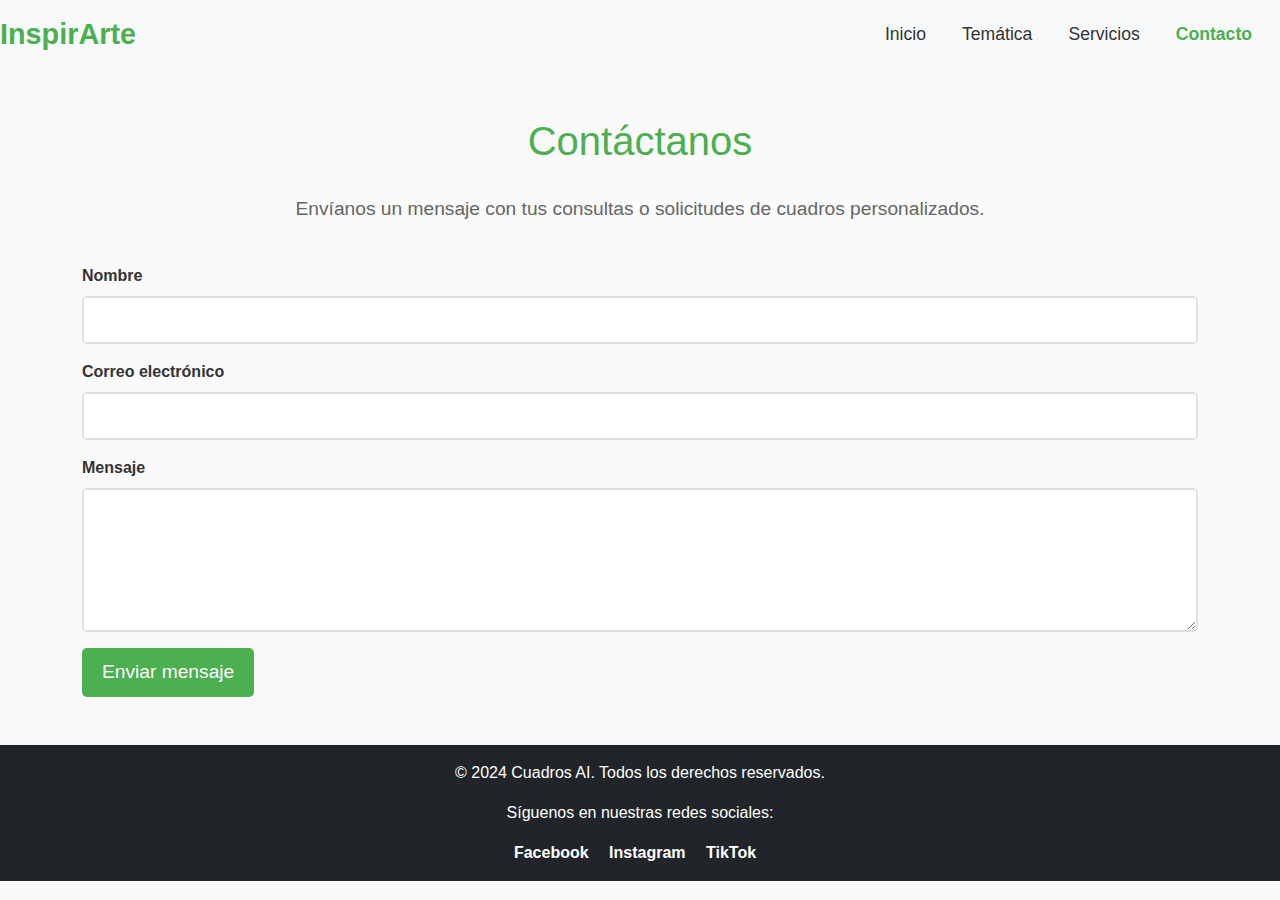
<file: misitiocuadrosconresina/contact.html>
<!DOCTYPE html>
<html lang="es">
<head>
    <meta charset="UTF-8">
    <meta name="viewport" content="width=device-width, initial-scale=1.0">
    <title>Contacto | Cuadros AI</title>
    <link href="https://cdn.jsdelivr.net/npm/bootstrap@5.3.0-alpha1/dist/css/bootstrap.min.css" rel="stylesheet">
    <link rel="stylesheet" href="css/styles.css">

</head>
<body>
    <nav class="navbar navbar-expand-lg navbar-light bg-light" style="background-color: #f5f5dc;"> 
        <a class="navbar-brand" href="#" style="color: #4CAF50;">InspirArte</a> 
        <button class="navbar-toggler" type="button" data-bs-toggle="collapse" data-bs-target="#navbarNav" aria-controls="navbarNav" aria-expanded="false" aria-label="Toggle navigation">
            <span class="navbar-toggler-icon"></span>
        </button>
        <div class="collapse navbar-collapse" id="navbarNav">
            <ul class="navbar-nav ms-auto">
                <li class="nav-item">
                    <a class="nav-link" href="index.html">Inicio</a> 
                </li>
                <li class="nav-item">
                    <a class="nav-link" href="tematica.html">Temática</a>
                </li>
                <li class="nav-item">
                    <a class="nav-link" href="servicios.html">Servicios</a>
                </li>
                <li class="nav-item">
                    <a class="nav-link active" href="contact.html">Contacto</a>
                </li>
            </ul>
        </div>
    </nav>
    
    
    <div class="container my-5">
        <h2>Contáctanos</h2>
        <p>Envíanos un mensaje con tus consultas o solicitudes de cuadros personalizados.</p>
        <form>
            <div class="mb-3">
                <label for="nombre" class="form-label">Nombre</label>
                <input type="text" class="form-control" id="nombre" required>
            </div>
            <div class="mb-3">
                <label for="email" class="form-label">Correo electrónico</label>
                <input type="email" class="form-control" id="email" required>
            </div>
            <div class="mb-3">
                <label for="mensaje" class="form-label">Mensaje</label>
                <textarea class="form-control" id="mensaje" rows="5" required></textarea>
            </div>
            <button type="submit" class="btn btn-primary">Enviar mensaje</button>
        </form>
    </div>

    <footer class="bg-dark text-white text-center p-3 mt-5">
        <p>&copy; 2024 Cuadros AI. Todos los derechos reservados.</p>
        <p>Síguenos en nuestras redes sociales:</p>
        <a href="https://www.facebook.com" class="text-white me-3" target="_blank">Facebook</a>
        <a href="https://www.instagram.com" class="text-white me-3" target="_blank">Instagram</a>
        <a href="https://www.tiktok.com" class="text-white" target="_blank">TikTok</a>
    </footer>

    <script src="https://cdn.jsdelivr.net/npm/bootstrap@5.3.0-alpha1/dist/js/bootstrap.bundle.min.js"></script>
</body>
</html>
</file>
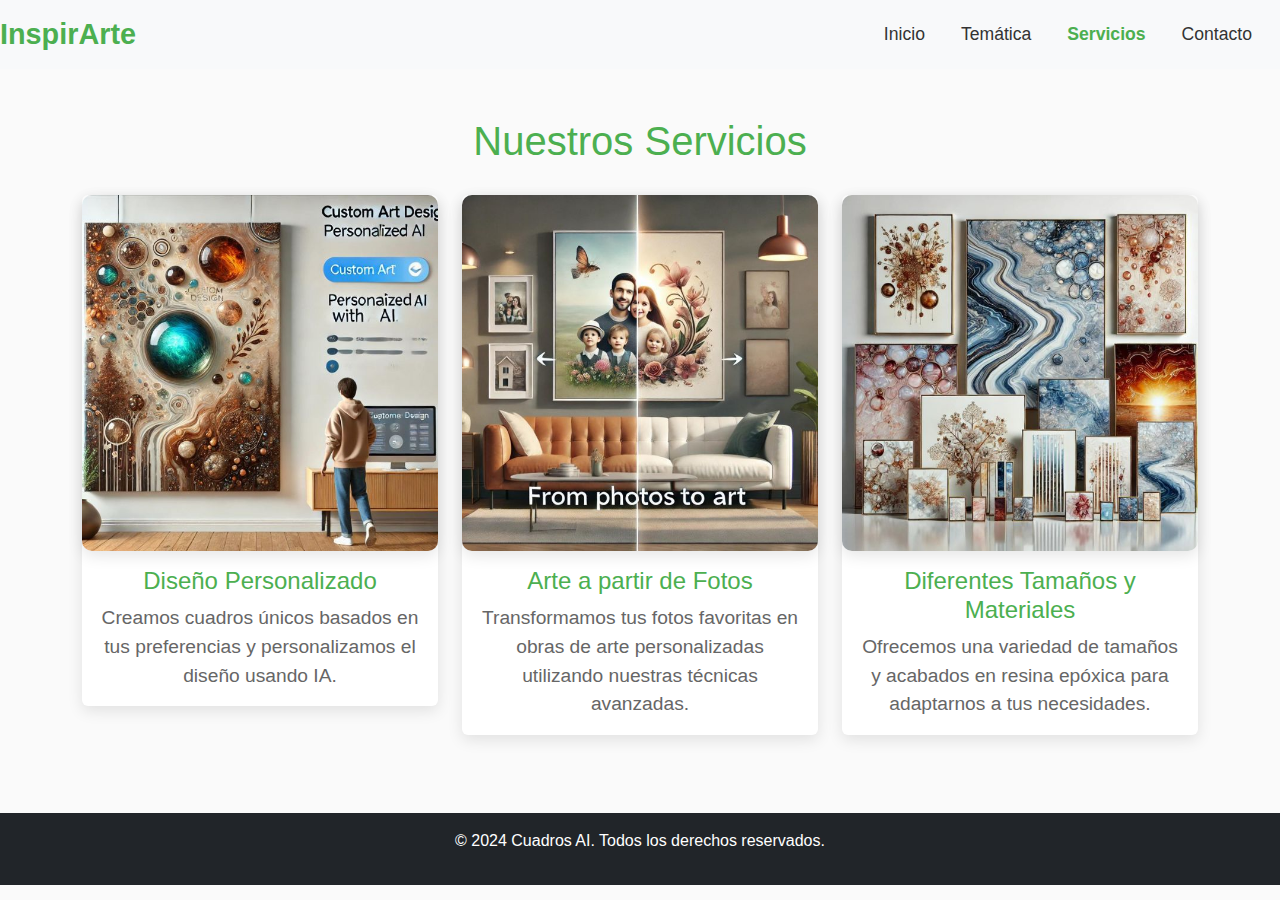
<file: misitiocuadrosconresina/servicios.html>
<!DOCTYPE html>
<html lang="es">
<head>
    <meta charset="UTF-8">
    <meta name="viewport" content="width=device-width, initial-scale=1.0">
    <title>Servicios | Cuadros AI</title>
    <link href="https://cdn.jsdelivr.net/npm/bootstrap@5.3.0-alpha1/dist/css/bootstrap.min.css" rel="stylesheet">
    <link rel="stylesheet" href="css/styles.css">


</head>
<body>
    <nav class="navbar navbar-expand-lg navbar-light bg-light" style="background-color: #f5f5dc;"> 
        <a class="navbar-brand" href="#" style="color: #4CAF50;">InspirArte</a> 
        <button class="navbar-toggler" type="button" data-bs-toggle="collapse" data-bs-target="#navbarNav" aria-controls="navbarNav" aria-expanded="false" aria-label="Toggle navigation">
            <span class="navbar-toggler-icon"></span>
        </button>
        <div class="collapse navbar-collapse" id="navbarNav">
            <ul class="navbar-nav ms-auto">
                <li class="nav-item">
                    <a class="nav-link" href="index.html">Inicio</a> 
                </li>
                <li class="nav-item">
                    <a class="nav-link" href="tematica.html">Temática</a>
                </li>
                <li class="nav-item">
                    <a class="nav-link active" href="servicios.html">Servicios</a>
                </li>
                <li class="nav-item">
                    <a class="nav-link" href="contact.html">Contacto</a>
                </li>
            </ul>
        </div>
    </nav>
    
    

    <div class="container my-5">
        <h2>Nuestros Servicios</h2>
        <div class="row">
            <div class="col-md-4">
                <div class="card">
                    <img src="img/servicio 1.jpg" class="card-img-top" alt="Servicio 1">
                    <div class="card-body">
                        <h5 class="card-title">Diseño Personalizado</h5>
                        <p class="card-text">Creamos cuadros únicos basados en tus preferencias y personalizamos el diseño usando IA.</p>
                    </div>
                </div>
            </div>
            <div class="col-md-4">
                <div class="card">
                    <img src="img/servicio 2.jpg" class="card-img-top" alt="Servicio 2">
                    <div class="card-body">
                        <h5 class="card-title">Arte a partir de Fotos</h5>
                        <p class="card-text">Transformamos tus fotos favoritas en obras de arte personalizadas utilizando nuestras técnicas avanzadas.</p>
                    </div>
                </div>
            </div>
            <div class="col-md-4">
                <div class="card">
                    <img src="img/servicio 3.jpg" class="card-img-top" alt="Servicio 3">
                    <div class="card-body">
                        <h5 class="card-title">Diferentes Tamaños y Materiales</h5>
                        <p class="card-text">Ofrecemos una variedad de tamaños y acabados en resina epóxica para adaptarnos a tus necesidades.</p>
                    </div>
                </div>
            </div>
        </div>
    </div>

    <footer class="bg-dark text-white text-center p-3 mt-5">
        <p>&copy; 2024 Cuadros AI. Todos los derechos reservados.</p>
    </footer>

    <script src="https://cdn.jsdelivr.net/npm/bootstrap@5.3.0-alpha1/dist/js/bootstrap.bundle.min.js"></script>
</body>
</html>
</file>
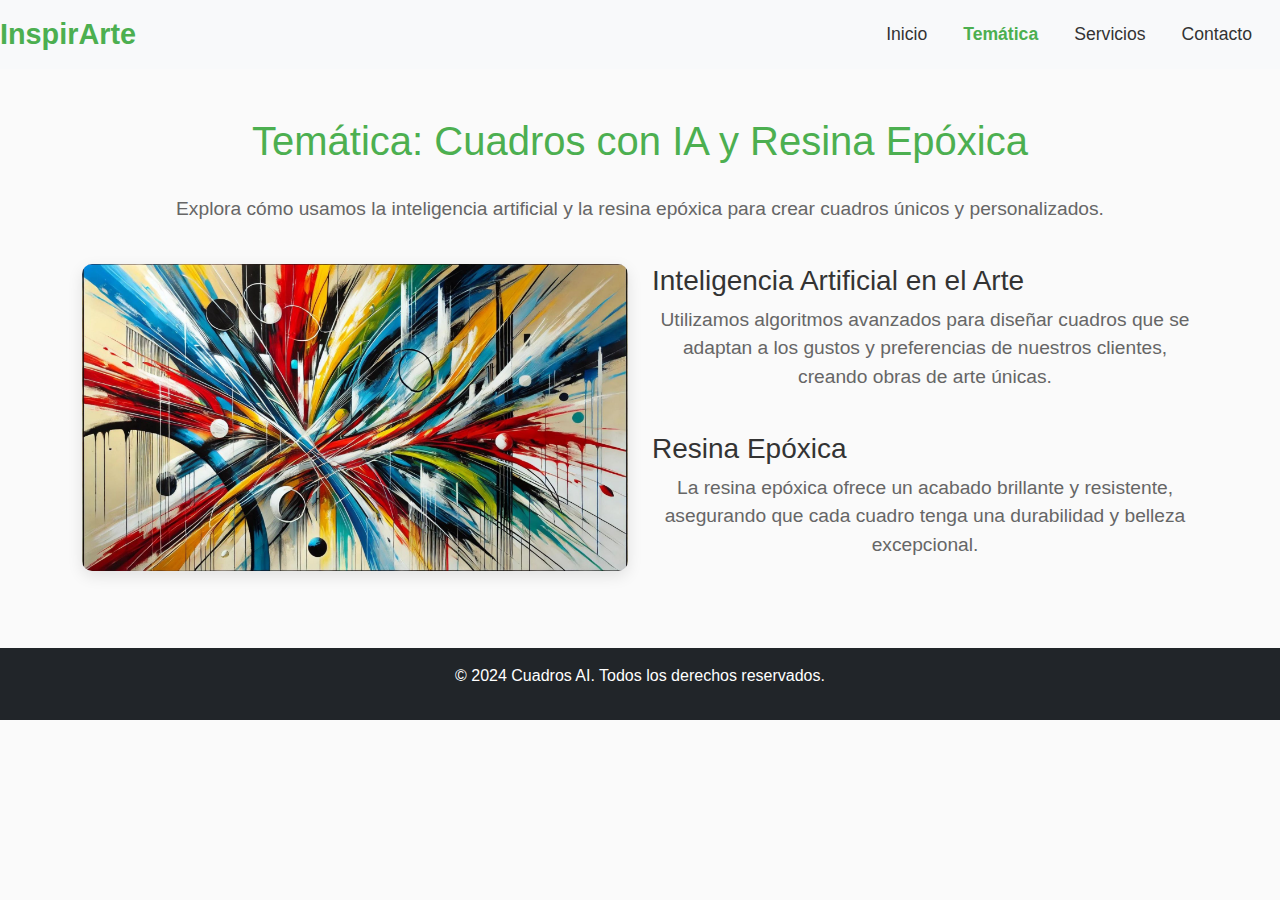
<file: misitiocuadrosconresina/tematica.html>
<!DOCTYPE html>
<html lang="es">
<head>
    <meta charset="UTF-8">
    <meta name="viewport" content="width=device-width, initial-scale=1.0">
    <title>Temática | Cuadros AI</title>
    <link href="https://cdn.jsdelivr.net/npm/bootstrap@5.3.0-alpha1/dist/css/bootstrap.min.css" rel="stylesheet">
    <link rel="stylesheet" href="css/styles.css">

</head>
<body>
    <nav class="navbar navbar-expand-lg navbar-light bg-light" style="background-color: #f5f5dc;"> 
        <a class="navbar-brand" href="#" style="color: #4CAF50;">InspirArte</a> 
        <button class="navbar-toggler" type="button" data-bs-toggle="collapse" data-bs-target="#navbarNav" aria-controls="navbarNav" aria-expanded="false" aria-label="Toggle navigation">
            <span class="navbar-toggler-icon"></span>
        </button>
        <div class="collapse navbar-collapse" id="navbarNav">
            <ul class="navbar-nav ms-auto">
                <li class="nav-item">
                    <a class="nav-link" href="index.html">Inicio</a> 
                </li>
                <li class="nav-item">
                    <a class="nav-link active" href="tematica.html">Temática</a>
                </li>
                <li class="nav-item">
                    <a class="nav-link" href="servicios.html">Servicios</a>
                </li>
                <li class="nav-item">
                    <a class="nav-link" href="contact.html">Contacto</a>
                </li>
            </ul>
        </div>
    </nav>
    

    <div class="container my-5">
        <h2>Temática: Cuadros con IA y Resina Epóxica</h2>
        <p>Explora cómo usamos la inteligencia artificial y la resina epóxica para crear cuadros únicos y personalizados.</p>
        <div class="row">
            <div class="col-md-6">
                <img src="img/imagen1.jpg" class="img-fluid" alt="Cuadro 1">
            </div>
            <div class="col-md-6">
                <h3>Inteligencia Artificial en el Arte</h3>
                <p>Utilizamos algoritmos avanzados para diseñar cuadros que se adaptan a los gustos y preferencias de nuestros clientes, creando obras de arte únicas.</p>
                <h3>Resina Epóxica</h3>
                <p>La resina epóxica ofrece un acabado brillante y resistente, asegurando que cada cuadro tenga una durabilidad y belleza excepcional.</p>
            </div>
        </div>
    </div>

    <footer class="bg-dark text-white text-center p-3 mt-5">
        <p>&copy; 2024 Cuadros AI. Todos los derechos reservados.</p>
    </footer>

    <script src="https://cdn.jsdelivr.net/npm/bootstrap@5.3.0-alpha1/dist/js/bootstrap.bundle.min.js"></script>
</body>
</html>
</file>
<file: misitiocuadrosconresina/css/styles.css>
body {
    font-family: 'Roboto', sans-serif;
    background-color: #fafafa;
    color: #333;
    margin: 0;
    padding: 0;
}

.navbar {
    background-color: #f5f5dc; 
}

.navbar-brand {
    color: #4CAF50; 
    font-weight: bold;
    font-size: 1.8rem;
}

.navbar-brand:hover {
    color: #388E3C; 
}

.navbar-nav .nav-link {
    color: #333;
    font-size: 1.1rem;
    margin-right: 20px;
}

.navbar-nav .nav-link.active {
    color: #4CAF50; 
    font-weight: bold;
}

.navbar-nav .nav-link:hover {
    color: #ff6347; 
}

section {
    background-image: url('../img/background-textura.jpg'); 
    background-size: cover;
    background-position: center;
    color: #ffffff;
    text-shadow: 2px 2px 5px rgba(0, 0, 0, 0.5);
}

section h1 {
    font-size: 3rem;
    font-weight: bold;
}

section p {
    font-size: 1.5rem;
}

.btn-primary {
    background-color: #4CAF50;
    border: none;
    color: #fff;
    padding: 10px 20px;
    font-size: 1.2rem;
    border-radius: 5px;
    transition: background-color 0.3s ease;
}

.btn-primary:hover {
    background-color: #388E3C;
    color: #fff;
}

.carousel .carousel-item {
    height: 500px;
    overflow: hidden;
}

.carousel-item img {
    object-fit: cover;
    height: 100%;
    width: 100%;
}

.carousel-caption {
    background: rgba(0, 0, 0, 0.6);
    padding: 20px;
    border-radius: 10px;
}

.carousel-caption h5 {
    font-size: 2rem;
    font-weight: bold;
}

.carousel-caption p {
    font-size: 1.2rem;
}

.container h2 {
    color: #4CAF50;
    font-size: 2.5rem;
    margin-bottom: 30px;
    text-align: center;
}

.container p {
    font-size: 1.2rem;
    color: #666;
    text-align: center;
    margin-bottom: 40px;
}

.container .row img {
    border-radius: 10px;
    box-shadow: 0 5px 15px rgba(0, 0, 0, 0.1);
    transition: transform 0.3s ease;
}

.container .row img:hover {
    transform: scale(1.05);
}

.card {
    border: none;
    box-shadow: 0 5px 15px rgba(0, 0, 0, 0.1);
    transition: transform 0.3s ease;
    margin-bottom: 30px;
}

.card:hover {
    transform: scale(1.05);
}

.card-img-top {
    border-radius: 10px 10px 0 0;
}

.card-body {
    text-align: center;
}

.card-title {
    font-size: 1.5rem;
    color: #4CAF50;
}

.card-text {
    font-size: 1rem;
    color: #777;
}


.tematica-section {
    padding: 50px 0;
}

.tematica-section h2 {
    color: #4CAF50;
    font-size: 2.5rem;
    margin-bottom: 30px;
    text-align: center;
}

.tematica-section img {
    border-radius: 10px;
    box-shadow: 0 5px 15px rgba(0, 0, 0, 0.1);
    margin-bottom: 30px;
}

.tematica-section h3 {
    font-size: 1.8rem;
    color: #333;
    margin-top: 20px;
}

.tematica-section p {
    font-size: 1.2rem;
    color: #666;
    line-height: 1.8;
}


form label {
    font-weight: bold;
    color: #333;
}

form .form-control {
    border: 2px solid #e0e0e0;
    border-radius: 5px;
    padding: 10px;
    box-shadow: none;
    transition: border-color 0.3s ease;
}

form .form-control:focus {
    border-color: #4CAF50;
    box-shadow: 0 0 5px rgba(76, 175, 80, 0.5);
}

form .btn-primary {
    background-color: #4CAF50;
    border: none;
    padding: 10px 20px;
    font-size: 1.2rem;
    border-radius: 5px;
    transition: background-color 0.3s ease;
}

form .btn-primary:hover {
    background-color: #388E3C;
}


footer {
    background-color: #333;
    color: #fff;
    text-align: center;
    padding: 20px 0;
    position: relative;
    bottom: 0;
    width: 100%;
}

footer a {
    color: #4CAF50;
    text-decoration: none;
    font-weight: bold;
    margin-right: 10px;
}

footer a:hover {
    color: #ff6347;
}


@media (max-width: 768px) {
    section h1 {
        font-size: 2.5rem;
    }

    section p {
        font-size: 1.2rem;
    }

    .container h2 {
        font-size: 2rem;
    }

    .carousel-caption {
        font-size: 1rem;
    }
}
</file>
